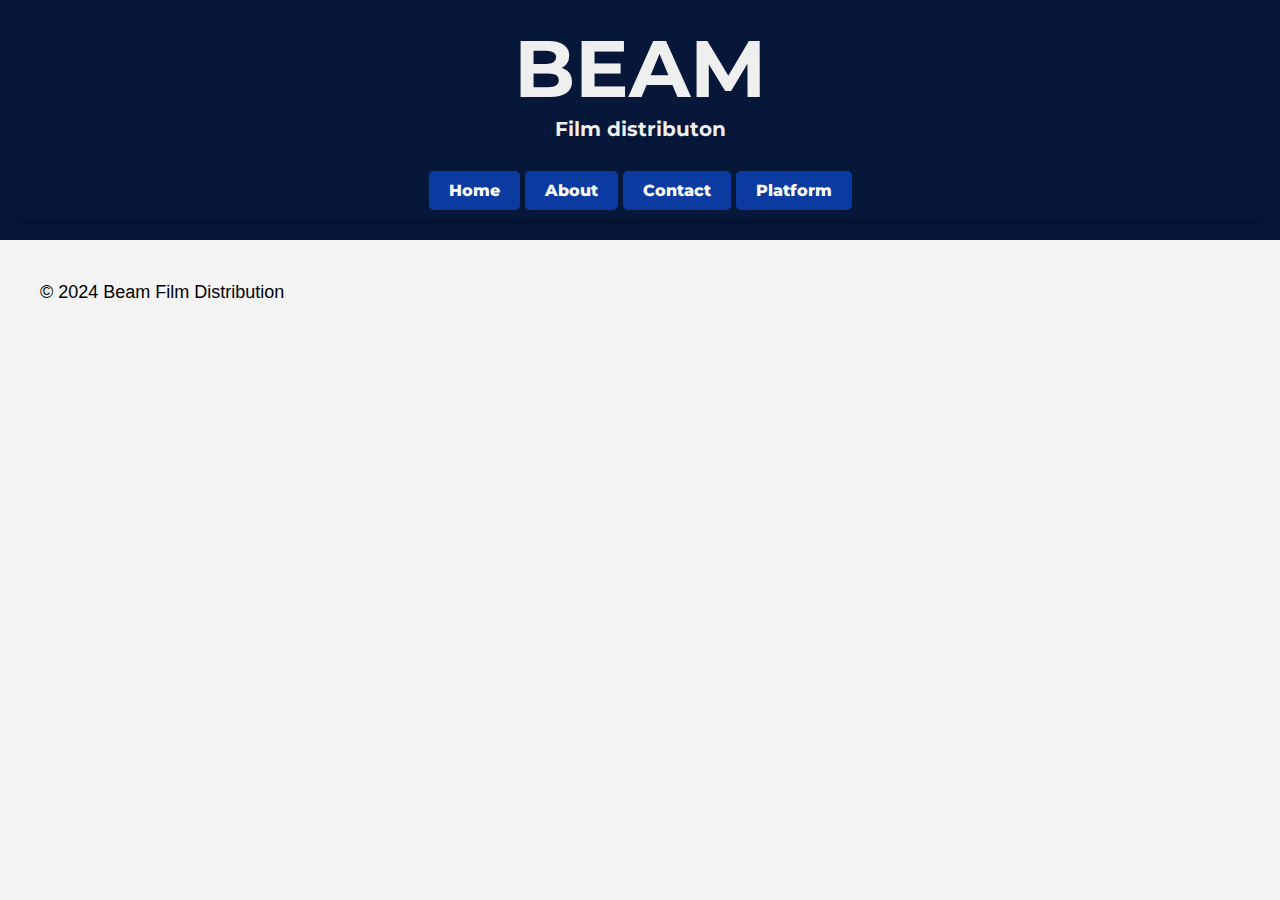
<file: index.html>
<!DOCTYPE html>
<html lang="en">
<head>
  <meta charset="UTF-8">
  <meta name="viewport" content="width=device-width, initial-scale=1.0">
  <link href="https://fonts.googleapis.com/css2?family=Montserrat:wght@800&display=swap" rel="stylesheet">
  <link rel="stylesheet" href="styles.css">
  <title>Home - Beam</title>
</head>
<body>
  <header>
        <h1>BEAM</h1>
        <h3>Film distributon</h3>

        <nav>
            <a href="index.html" class="btn">Home</a>
            <a href="about.html" class="btn">About</a>
            <a href="contact.html" class="btn">Contact</a>
            <a href="platform.html" class="btn">Platform</a>
        </nav>
  </header>

  <footer>
    <div class="container">
      <p>&copy; 2024 Beam Film Distribution</p>
    </div>
  </footer>
</body>
</html>
</file>
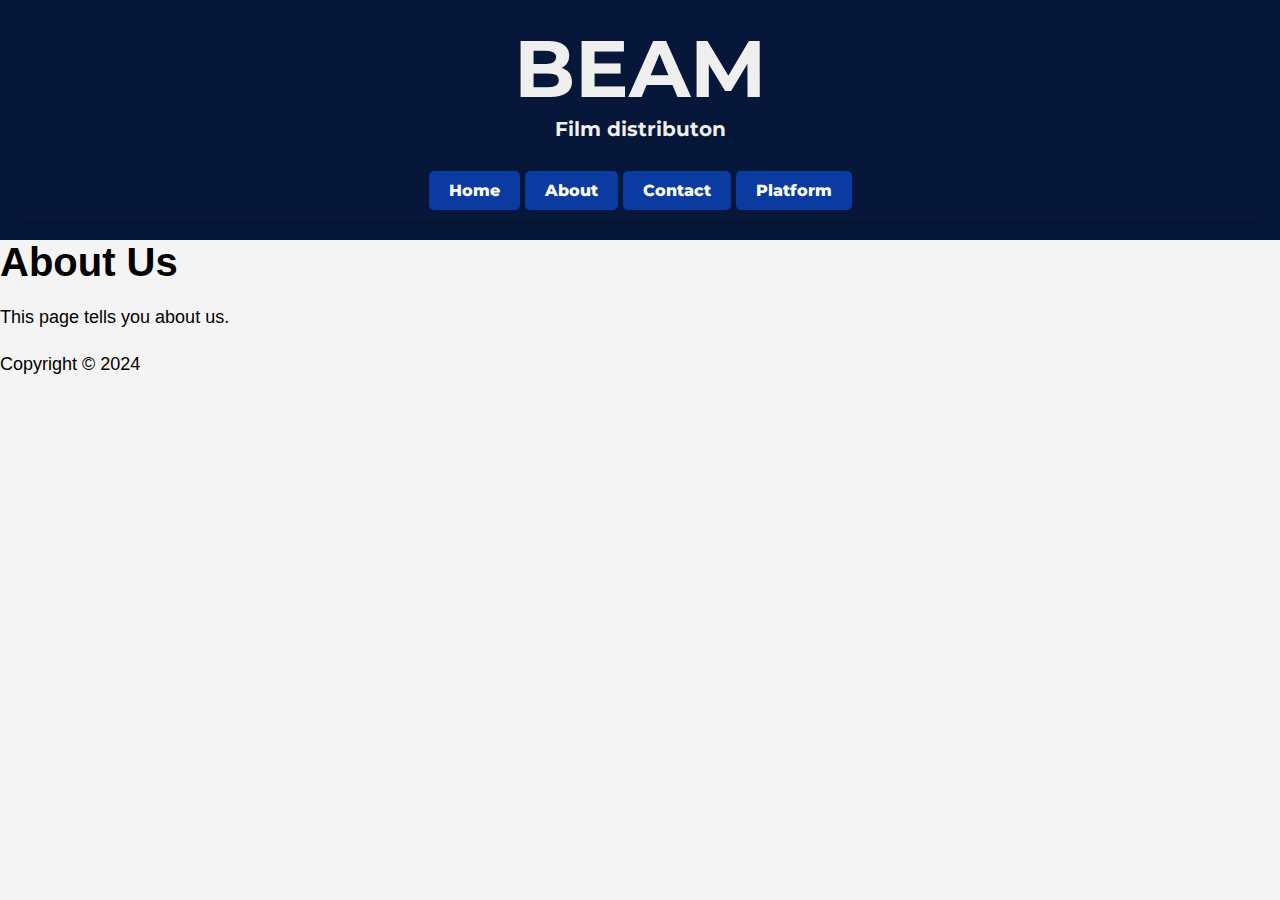
<file: about.html>
<!DOCTYPE html>
<html>
<head>
    <meta charset="UTF-8">
    <meta name="viewport" content="width=device-width, initial-scale=1.0">
    <link href="https://fonts.googleapis.com/css2?family=Montserrat:wght@800&display=swap" rel="stylesheet">
    <link rel="stylesheet" href="styles.css">
    <title>About Us</title>
</head>
<body>
    <header>
        <h1>BEAM</h1>
        <h3>Film distributon</h3>

        <nav>
            <a href="index.html" class="btn">Home</a>
            <a href="about.html" class="btn">About</a>
            <a href="contact.html" class="btn">Contact</a>
            <a href="platform.html" class="btn">Platform</a>
        </nav>
        </nav>
    </header>
    <main>
        <h2>About Us</h2>
        <p>This page tells you about us.</p>
    </main>
    <footer>
        <p>Copyright © 2024</p>
    </footer>
</body>
</html>
</file>
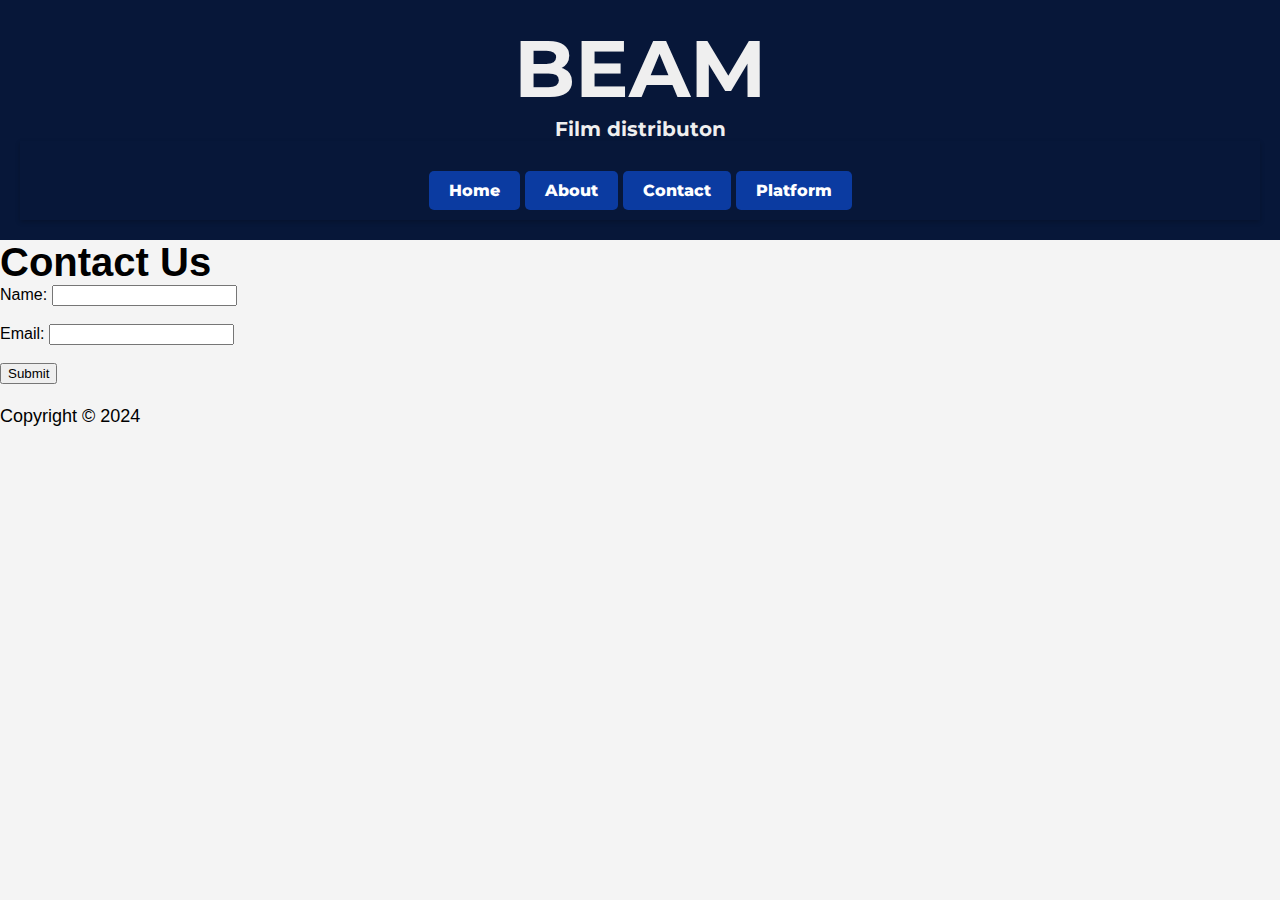
<file: contact.html>
<!DOCTYPE html>
<html>
<head>
    <meta charset="UTF-8">
    <meta name="viewport" content="width=device-width, initial-scale=1.0">
    <link href="https://fonts.googleapis.com/css2?family=Montserrat:wght@800&display=swap" rel="stylesheet">
    <link rel="stylesheet" href="styles.css">
    <title>Contact Us</title>
  </head>
<body>
    <header>
        <h1>BEAM</h1>
        <h3>Film distributon</h3>

        <nav>
            <a href="index.html" class="btn">Home</a>
            <a href="about.html" class="btn">About</a>
            <a href="contact.html" class="btn">Contact</a>
            <a href="platform.html" class="btn">Platform</a>
        </nav>
    </header>
    <main>
        <h2>Contact Us</h2>
        <form>
            <label for="name">Name:</label>
            <input type="text" id="name" name="name"><br><br>
            <label for="email">Email:</label>
            <input type="email" id="email" name="email"><br><br>
            <input type="submit" value="Submit">
        </form>
    </main>
    <footer>
        <p>Copyright © 2024</p>
    </footer>
</body>
</html>
</file>
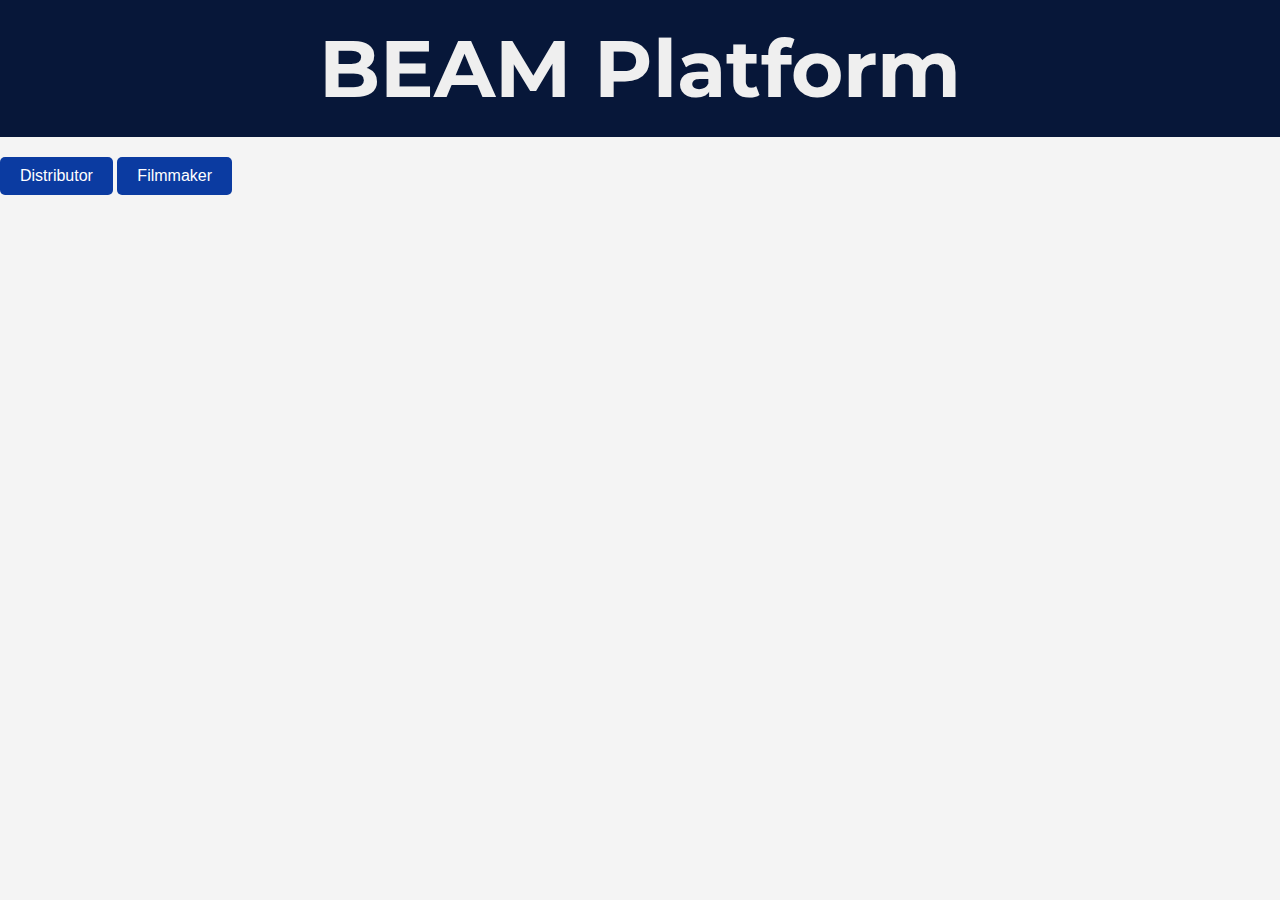
<file: platform.html>
<!DOCTYPE html>
<html lang="en">
<head>
  <meta charset="UTF-8">
  <meta name="viewport" content="width=device-width, initial-scale=1.0">
  <link href="https://fonts.googleapis.com/css2?family=Montserrat:wght@800&display=swap" rel="stylesheet">
  <link rel="stylesheet" href="styles.css">
  <title>Beam Platform</title>
</head>
<body>
    <header class = "headerPlatform">
          <h1 class = "h1Platform">BEAM Platform</h1>
    </header>
<main>
    <a href="platform/distributor.html" class="btn">Distributor</a>
    <a href="platform/filmmaker.html" class="btn">Filmmaker</a>
</main>
</body>
</file>
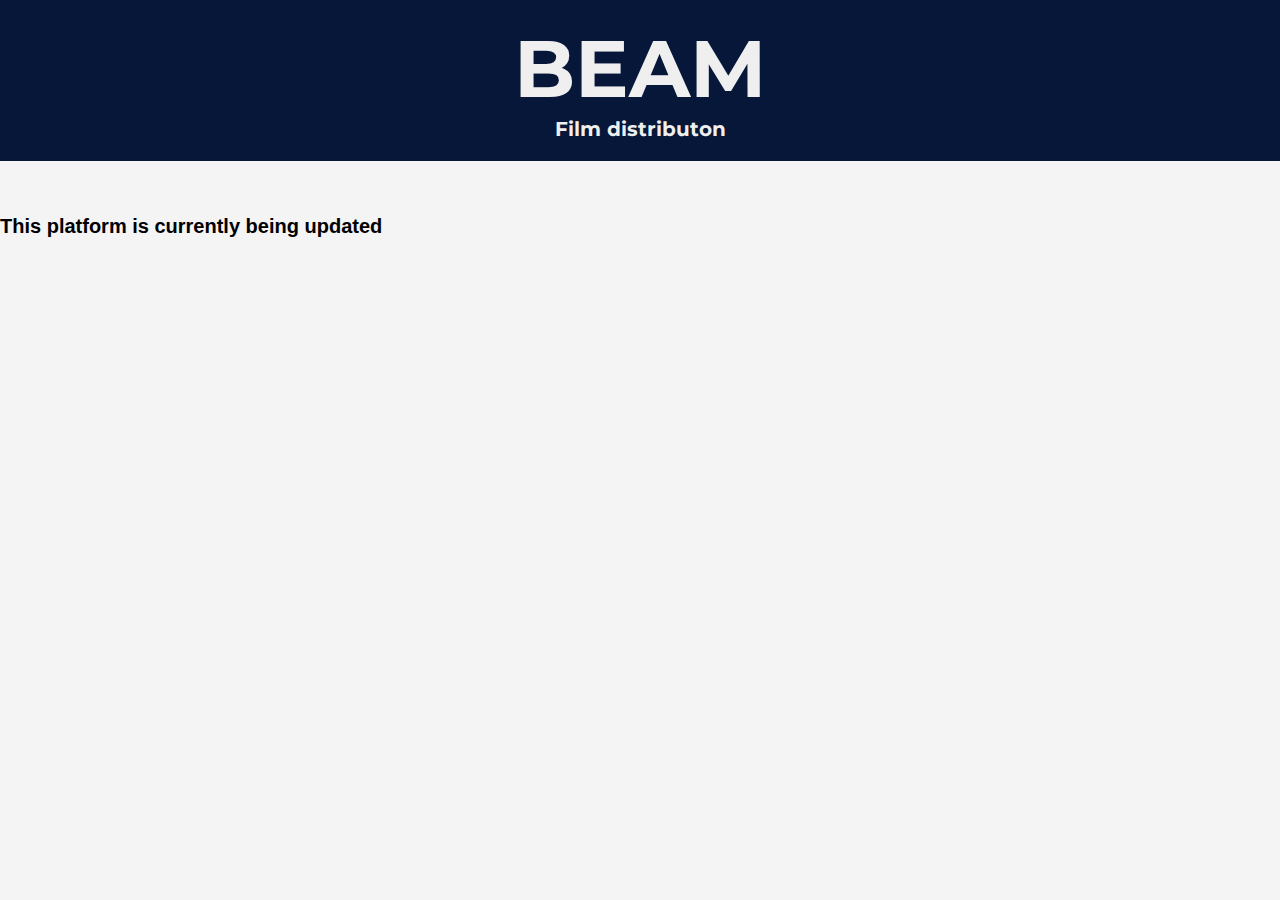
<file: platformTemp.html>
<!DOCTYPE html>
<html lang="en">
<head>
  <meta charset="UTF-8">
  <meta name="viewport" content="width=device-width, initial-scale=1.0">
  <link href="https://fonts.googleapis.com/css2?family=Montserrat:wght@800&display=swap" rel="stylesheet">
  <link rel="stylesheet" href="styles.css">
  <title>Home - Beam</title>
</head>
<body>
  <header>
        <h1>BEAM</h1>
        <h3>Film distributon</h3>
  </header>
<main>
    <br>
    <br>
    <br>
    <h3>This platform is currently being updated</h3>
</main>
</file>
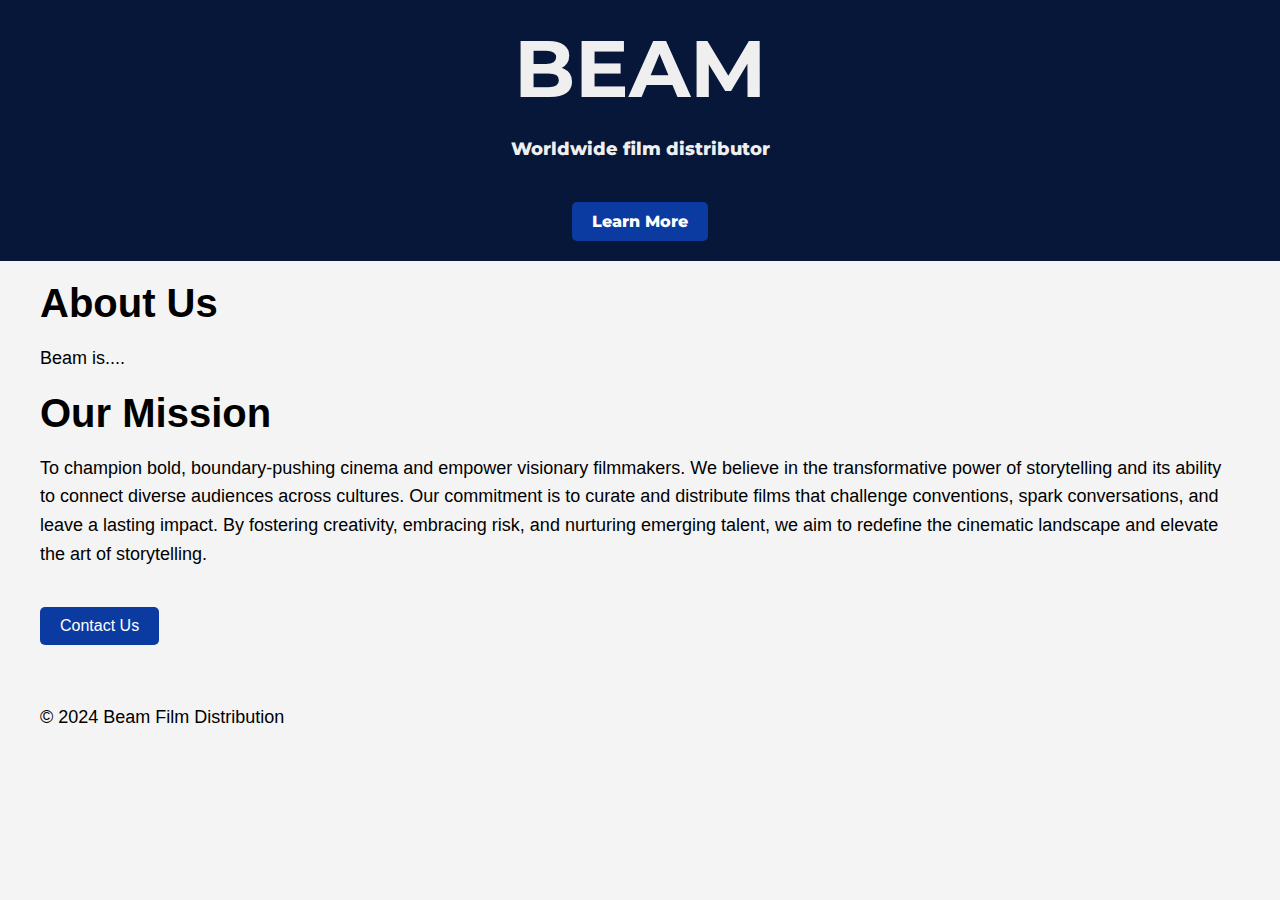
<file: xindex.html>
<!DOCTYPE html>
<html lang="en">
<head>
  <meta charset="UTF-8">
  <meta name="viewport" content="width=device-width, initial-scale=1.0">
  <link href="https://fonts.googleapis.com/css2?family=Montserrat:wght@800&display=swap" rel="stylesheet">
  <link rel="stylesheet" href="styles.css">
</head>
<body>
  <header>
    <h1>BEAM</h1>
    <p>Worldwide film distributor</p>
    <a href="#about" class="btn">Learn More</a>
  </header>

  <div class="container" id="about">
    <h2>About Us</h2>
    <p>Beam is....</p>
    <h2>Our Mission</h2>
    <p>To champion bold, boundary-pushing cinema and empower visionary filmmakers. We believe in the transformative power of storytelling and its ability to connect diverse audiences across cultures. Our commitment is to curate and distribute films that challenge conventions, spark conversations, and leave a lasting impact. By fostering creativity, embracing risk, and nurturing emerging talent, we aim to redefine the cinematic landscape and elevate the art of storytelling.</p>
    <a href="#contact" class="btn">Contact Us</a>
  </div>

  <footer>
    <div class="container">
      <p>&copy; 2024 Beam Film Distribution</p>
    </div>
  </footer>
</body>
</html>
</file>
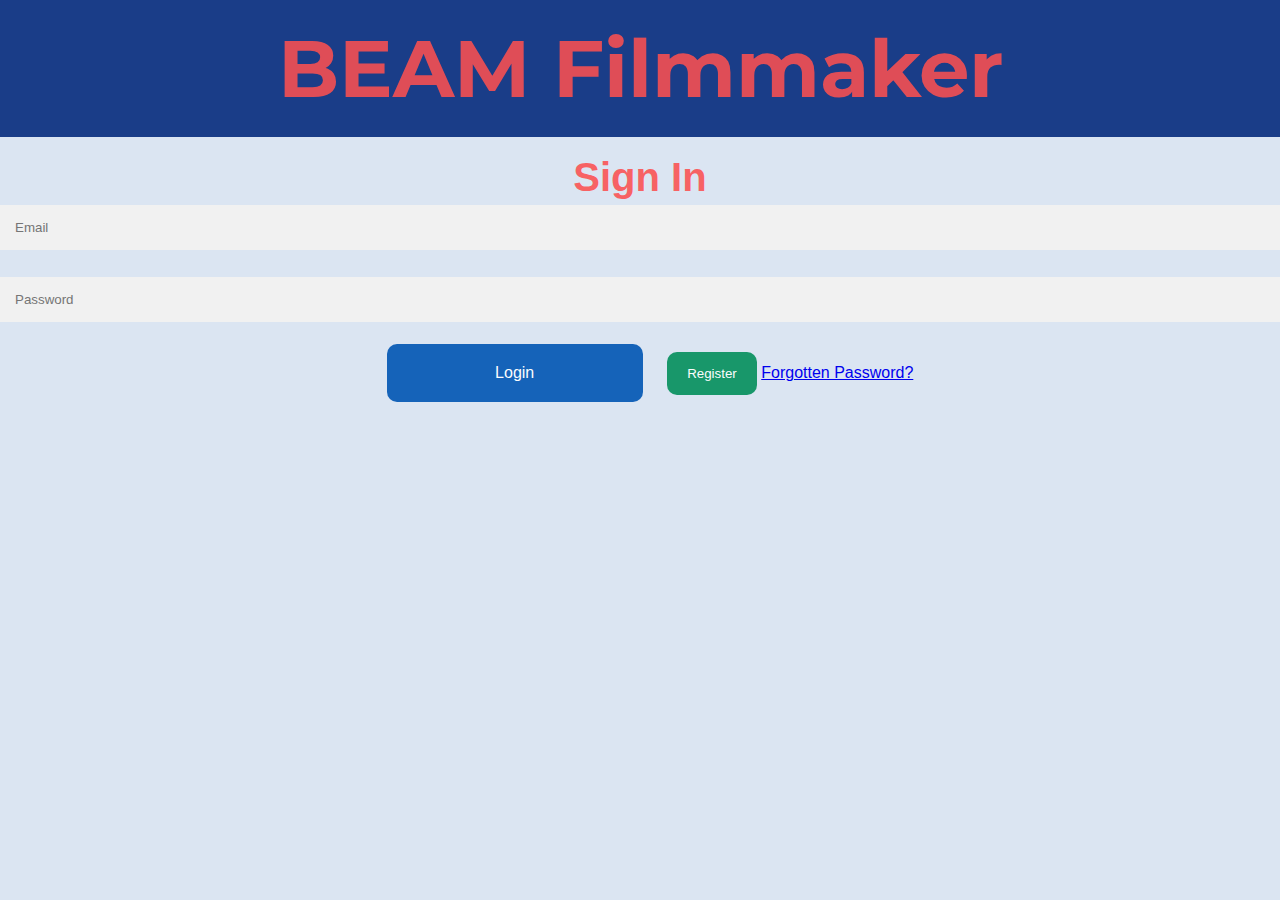
<file: platform/filmmaker.html>
<meta name="description" content="Explore the BEAM Platform for filmmakers.">
<meta name="keywords" content="BEAM, filmmaker resources, film industry, film projects">
<head>
    <meta charset="UTF-8">
    <meta name="viewport" content="width=device-width, initial-scale=1.0">
    <link href="https://fonts.googleapis.com/css2?family=Montserrat:wght@800&display=swap" rel="stylesheet">
    <link rel="stylesheet" href="platformstyles.css">
    <title>Beam Filmmaker</title>
</head>
<body>
    <header class = "headerPlatform">
          <h1 class = "h1Platform">BEAM Filmmaker</h1>
    </header>

    <br>
    <div class="log-form">
        <h2>Sign In</h2>
        <form>
          <input type="text" title="username" placeholder="Email" />
          <input type="password" title="username" placeholder="Password" />
          <button type="submit" class="btn">Login</button>
          <button type= "registerbtn" onclick="document.getElementById('id01').style.display='block'" style="width:auto;">Register</button>
          <a class="forgot" href="#">Forgotten Password?</a>
        </form>
        
      </div><!--end log form -->

    
    
    <div id="id01" class="modal">
      <span onclick="document.getElementById('id01').style.display='none'" class="close" title="Close Modal">&times;</span>
      <form class="modal-content" action="/action_page.php">
        <div class="container">
          <h1 class = "h1Platform">Register</h1>
          <p>Register a new filmmaker account.</p>
          <hr>
          <label for="email"><b>Email</b></label>
          <input type="text" placeholder="Enter Email" name="email" required>
    
          <label for="psw"><b>Password</b></label>
          <input type="password" placeholder="Enter Password" name="psw" required>
    
          <label for="psw-repeat"><b>Repeat Password</b></label>
          <input type="password" placeholder="Repeat Password" name="psw-repeat" required>
          
          <label>
            <input type="checkbox" checked="checked" name="remember" style="margin-bottom:15px"> Remember me
          </label>
    
          <p>By creating an account you agree to our <a href="#" style="color:dodgerblue">Terms & Privacy</a>.</p>
    
          <div class="clearfix">
            <button type="registerbtn" onclick="document.getElementById('id01').style.display='none'" class="cancelbtn">Cancel</button>
            <button type="submit" class="signupbtn">Register</button>
          </div>
        </div>
      </form>
    </div>
    
    <script>
    // Get the modal
    var modal = document.getElementById('id01');
    
    // When the user clicks anywhere outside of the modal, close it
    window.onclick = function(event) {
      if (event.target == modal) {
        modal.style.display = "none";
      }
    }
    </script>
    
    </body>
    </html>
</file>
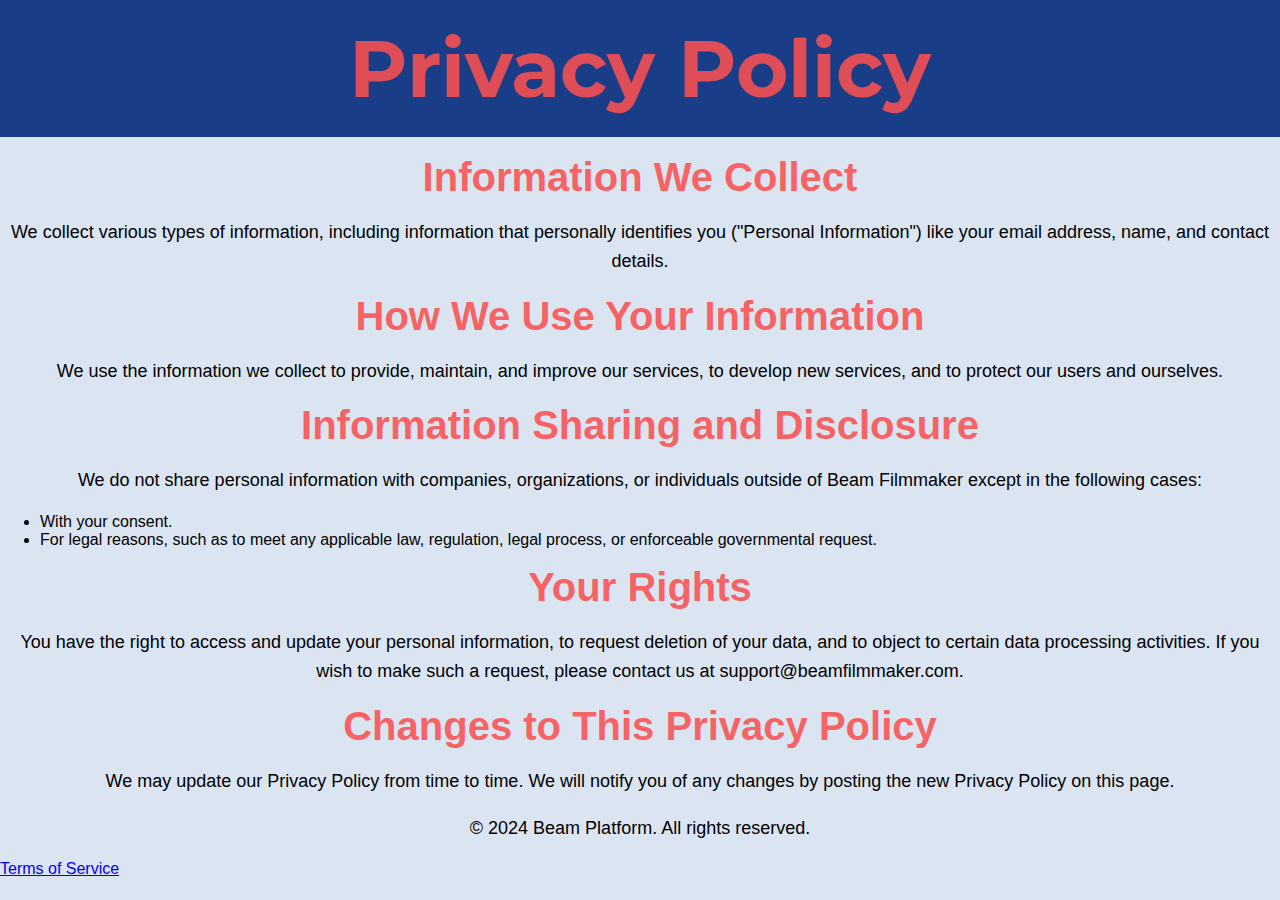
<file: platform/privacy.html>
<!DOCTYPE html>
<html lang="en">
<head>
    <meta charset="UTF-8">
    <meta name="viewport" content="width=device-width, initial-scale=1.0">
    <link href="https://fonts.googleapis.com/css2?family=Montserrat:wght@800&display=swap" rel="stylesheet">
    <link rel="stylesheet" href="platformstyles.css">
    <title>Privacy Policy - Beam Filmmaker</title>
</head>
<body>
    <header class="headerPlatform">
        <h1 class="h1Platform">Privacy Policy</h1>
    </header>
    <main>
        <br>
        <section>
            <h2>Information We Collect</h2>
            <p>We collect various types of information, including information that personally identifies you ("Personal Information") like your email address, name, and contact details.</p>
        </section>
        <section>
            <h2>How We Use Your Information</h2>
            <p>We use the information we collect to provide, maintain, and improve our services, to develop new services, and to protect our users and ourselves.</p>
        </section>
        <section>
            <h2>Information Sharing and Disclosure</h2>
            <p>We do not share personal information with companies, organizations, or individuals outside of Beam Filmmaker except in the following cases:</p>
            <ul>
                <li>With your consent.</li>
                <li>For legal reasons, such as to meet any applicable law, regulation, legal process, or enforceable governmental request.</li>
            </ul>
        </section>
        <section>
            <h2>Your Rights</h2>
            <p>You have the right to access and update your personal information, to request deletion of your data, and to object to certain data processing activities. If you wish to make such a request, please contact us at support@beamfilmmaker.com.</p>
        </section>
        <section>
            <h2>Changes to This Privacy Policy</h2>
            <p>We may update our Privacy Policy from time to time. We will notify you of any changes by posting the new Privacy Policy on this page.</p>
        </section>
    </main>
    <footer>
        <p>© 2024 Beam Platform. All rights reserved.</p>
        <a href="terms.html">Terms of Service</a>
    </footer>
</body>
</html>
</file>
<file: styles.css>
body {
  font-family: 'Helvetica', 'Arial', sans-serif;
  margin: 0;
  padding: 0;
  background-color: #f4f4f4;
}
.container {
  max-width: 1200px;
  margin: 0 auto;
  padding: 20px;
}
header {
  background-color: #071739;
  color: #efefef;
  padding: 20px;
  text-align: center;
  font-family: 'Montserrat', 'Georgia', 'Times', serif;
  font-weight: 800; /* ExtraBold weight */
  
  
}
h1 {
  margin: 0;
  font-size: 80px;
}

h2 {
  margin: 0;
  font-size: 40px;
}
h3 {
  margin: 0;
  font-size: 20px;
}

p {
  font-size: 18px;
  line-height: 1.6;
}
.btn {
  display: inline-block;
  background-color: #0b3ba1;
  color: #fff;
  padding: 10px 20px;
  text-decoration: none;
  border-radius: 5px;
  font-size: 16px;
  margin-top: 20px;
}
.btn:hover {
  background-color: #0056b3;
}

nav {
  background-color: #071739; /* Dark blue background */
  color: #ffffff;
  text-align: center;
  padding: 10px 0;
  box-shadow: 0 2px 5px rgba(0,0,0,0.2);
}
</file>
<file: platform/platformstyles.css>
body {
    font-family: 'Helvetica', 'Arial', sans-serif;
    margin: 0;
    padding: 0;
    background-color: #c9d8ebab;
  }
  .container {
    max-width: 1200px;
    margin: 0 auto;
    padding: 20px;
  }
  header {
    background-color: #071739;
    color: #efefef;
    padding: 20px;
    text-align: center;
    font-family: 'Montserrat', 'Georgia', 'Times', serif;
    font-weight: 800; /* ExtraBold weight */
  }
    
  header.headerPlatform {
      font-size: 24px;
      font-weight: bold;
      color: rgba(251, 80, 80, 0.876);
      background-color: #1a3d88;
  }
  
  h1 {
    margin: 0;
    font-size: 80px;
    text-align: center;
  }
  

  
  h2 {
    margin: 0;
    font-size: 40px;
    text-align: center;
    color: rgba(251, 80, 80, 0.876);
  }
  h3 {
    text-align: center;
    margin: 0;
    font-size: 20px;
    color: rgba(251, 80, 80, 0.876);
  }
  
  h4 {
    text-align: center;
    margin: 0;
    font-size: 80px;
  }
  
  p {
    font-size: 18px;
    line-height: 1.6;
    text-align: center;
  }
 
  
  .btn {
    display: inline-block;
    background-color: #0056b3;
    color: #fff;
    padding: 20px 20px;
    text-decoration: none;
    border-radius: 10px;
    font-size: 16px;
    margin-top: 20px;
    margin: 0 20px;
    width:20%
  }
  .btn:hover {
    background-color:rgba(251, 80, 80, 0.876);
  }
  
  nav {
    padding-top: 50px;
    background-color: #1a3d88; /* Dark blue background */
    color: #ffffff;
    text-align: center;
    padding: 10px 0;
    box-shadow: 0 2px 5px rgba(0,0,0,0.2);
  }
  
  form {
    text-align: center;
  }

  <!--signin-->

  body {font-family: Arial, Helvetica, sans-serif;}
  * {box-sizing: border-box;}
  
  /* Full-width input fields */
  input[type=text], input[type=password] {
    width: 100%;
    padding: 15px;
    margin: 5px 0 22px 0;
    display: inline-block;
    border: none;
    background: #f1f1f1;
  }
  
  /* Add a background color when the inputs get focus */
  input[type=text]:focus, input[type=password]:focus {
    background-color: #ddd;
    outline: none;
  }
  
  /* Set a style for all buttons */
  button {
    background-color: #038f5c;
    color: white;
    padding: 14px 20px;
    margin: 8px 0;
    border: none;
    cursor: pointer;
    width: 100%;
    opacity: 0.9;
    border-radius: 10px;
  }
  
  button:hover {
    opacity:1;
  }

  button.registerbtn {
    padding: 14px 20px;
    background-color: #cbf436;
  }
  
  /* Extra styles for the cancel button */
  .cancelbtn {
    padding: 14px 20px;
    background-color: #f44336;
  }
  
  /* Float cancel and signup buttons and add an equal width */
  .cancelbtn, .signupbtn {
    float: left;
    width: 50%;
  }
  
  /* Add padding to container elements */
  .container {
    padding: 16px;
  }
  
  /* The Modal (background) */
  .modal {
    display: none; /* Hidden by default */
    position: fixed; /* Stay in place */
    z-index: 1; /* Sit on top */
    left: 0;
    top: 0;
    width: 100%; /* Full width */
    height: 100%; /* Full height */
    overflow: auto; /* Enable scroll if needed */
    background-color: #474e5d;
    padding-top: 50px;
  }
  
  /* Modal Content/Box */
  .modal-content {
    background-color: #fefefe;
    margin: 5% auto 15% auto; /* 5% from the top, 15% from the bottom and centered */
    border: 1px solid #888;
    width: 80%; /* Could be more or less, depending on screen size */
  }
  
  /* Style the horizontal ruler */
  hr {
    border: 1px solid #f1f1f1;
    margin-bottom: 25px;
  }
   
  /* The Close Button (x) */
  .close {
    position: absolute;
    right: 35px;
    top: 15px;
    font-size: 40px;
    font-weight: bold;
    color: #f1f1f1;
  }
  
  .close:hover,
  .close:focus {
    color: #f44336;
    cursor: pointer;
  }
  
  /* Clear floats */
  .clearfix::after {
    content: "";
    clear: both;
    display: table;
  }
  
  /* Change styles for cancel button and signup button on extra small screens */
  @media screen and (max-width: 300px) {
    .cancelbtn, .signupbtn {
       width: 100%;
    }
  }

  .vertical-center {
    margin: 0;
    position: absolute;
    top: 50%;
    -ms-transform: translateY(-50%);
    transform: translateY(-50%);
  }
</file>
